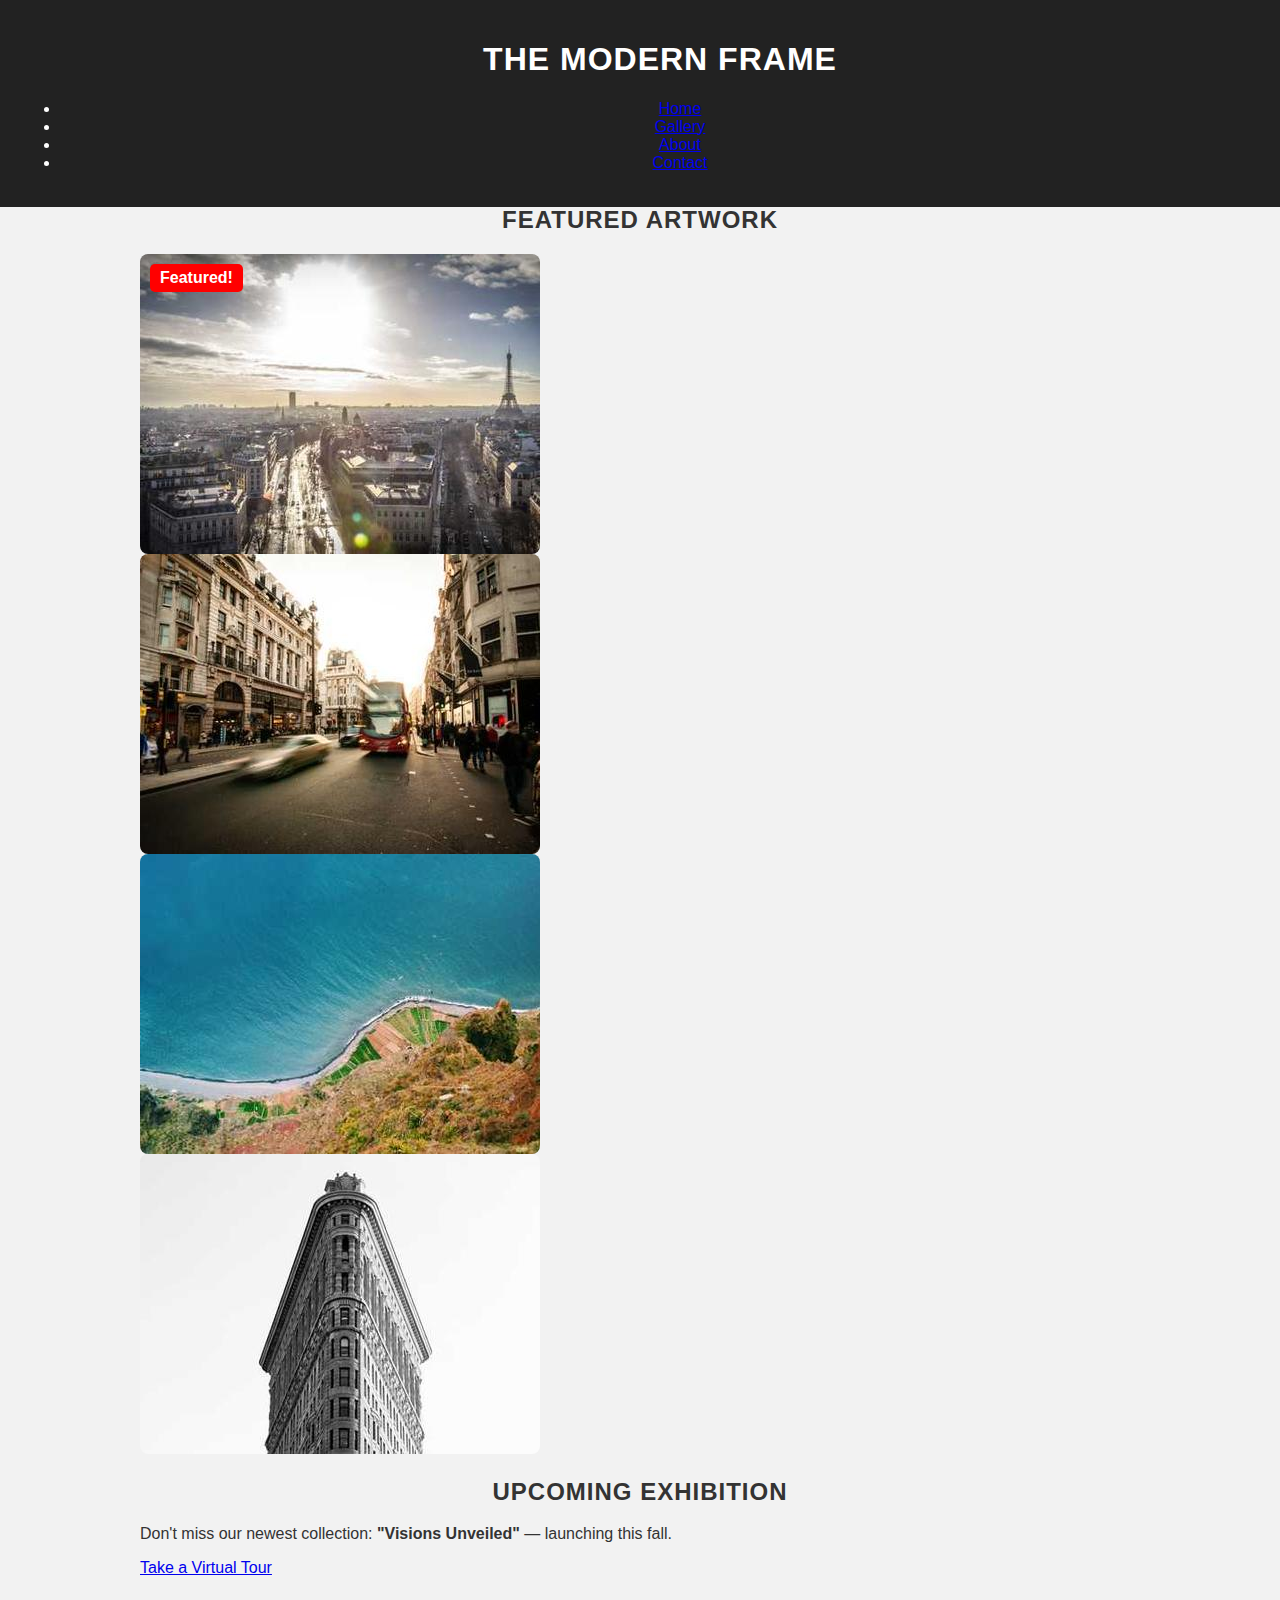
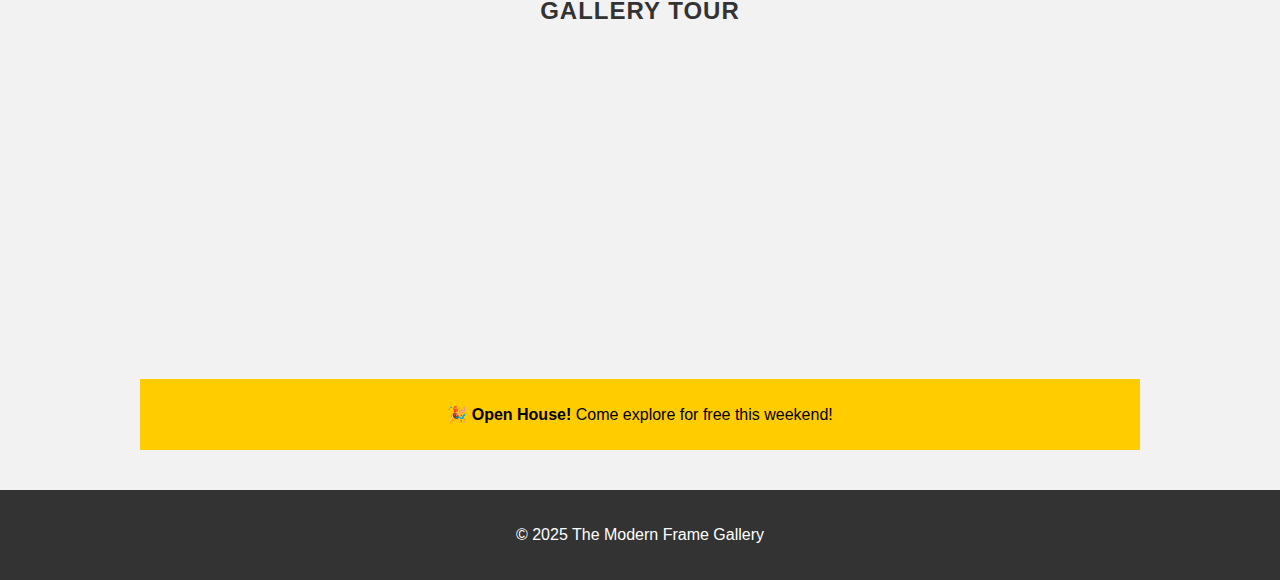
<file: Modern_Frame_Gallery/index.html>
<!DOCTYPE html>
<html lang="en">

<head>
    <meta charset="UTF-8">
    <title>The Modern Frame - Home</title>
    <link rel="stylesheet" href="css/style.css">
</head>

<body>
    <header>
        <h1>The Modern Frame</h1>
        <nav>
            <ul>
                <li><a href="index.html">Home</a></li>
                <li><a href="gallery.html">Gallery</a></li>
                <li><a href="about.html">About</a></li>
                <li><a href="contact.html">Contact</a></li>
            </ul>
        </nav>
    </header>

    <main>
        <section>
            <h2>Welcome to The Modern Frame</h2>
            <p>Discover bold, contemporary pieces by rising and established artists.</p>
        </section>

        <section>
            <h2>Featured Artwork</h2>
            <div class="hero-image">
                <img src="images/420-400x300.jpg" alt="Featured Artwork">
                <img src="images/690-400x300.jpg" alt="Featured Artwork">
                <img src="images/851-400x300.jpg" alt="Featured Artwork">
                <img src="images/939-400x300.jpg" alt="Featured Artwork">
                <span class="badge">Featured!</span>
            </div>
        </section>

        <section>
            <h2>Upcoming Exhibition</h2>
            <p>Don't miss our newest collection: <strong>"Visions Unveiled"</strong> — launching this fall.</p>
            <a href="https://example.com/virtual-tour" target="_blank" rel="noopener">Take a Virtual Tour</a>
        </section>

        <section class="video-tour">
            <h2>Gallery Tour</h2>
            <iframe width="400" height="300" src="https://www.youtube.com/embed/UZ2CADk7EQA"
                title="National Gallery – Complete Virtual Tour" frameborder="0" allowfullscreen></iframe>
        </section>

        <section class="banner">
            <p>🎉 <strong>Open House!</strong> Come explore for free this weekend!</p>
        </section>
    </main>

    <footer>
        <p>&copy; 2025 The Modern Frame Gallery</p>
    </footer>
</body>

</html>
</file>
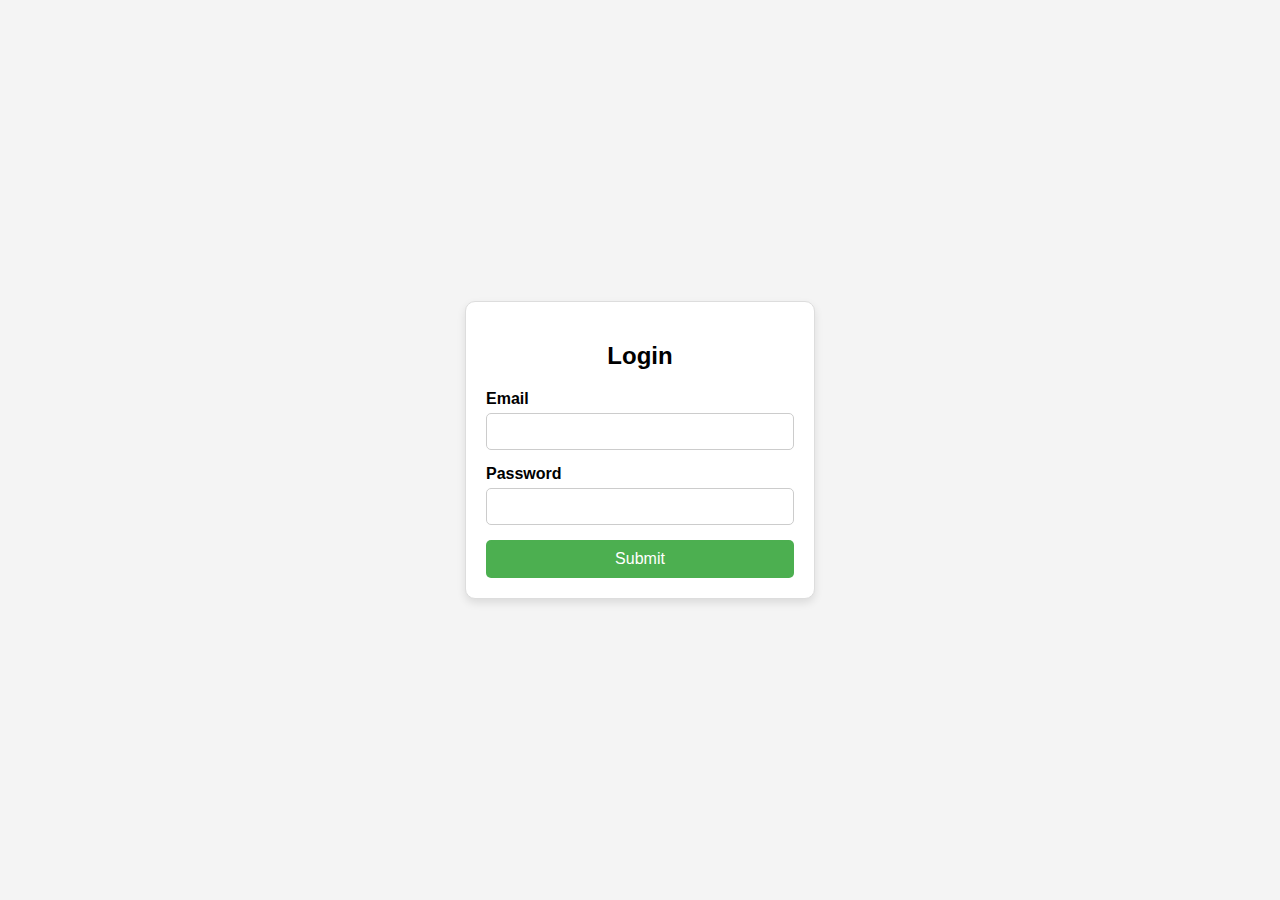
<file: Project 2/index.html>
<!DOCTYPE html>
<html lang="en">

<head>
    <meta charset="UTF-8">
    <title>Login</title>
    <link rel="stylesheet" href="style.css">
</head>

<body>
    <div class="login-container">
        <h2>Login</h2>
        <form>
            <label for="email">Email</label>
            <input type="email" id="email" name="email" required>

            <label for="password">Password</label>
            <input type="password" id="password" name="password" required>

            <button type="submit">Submit</button>
        </form>
    </div>
</body>

</html>
</file>
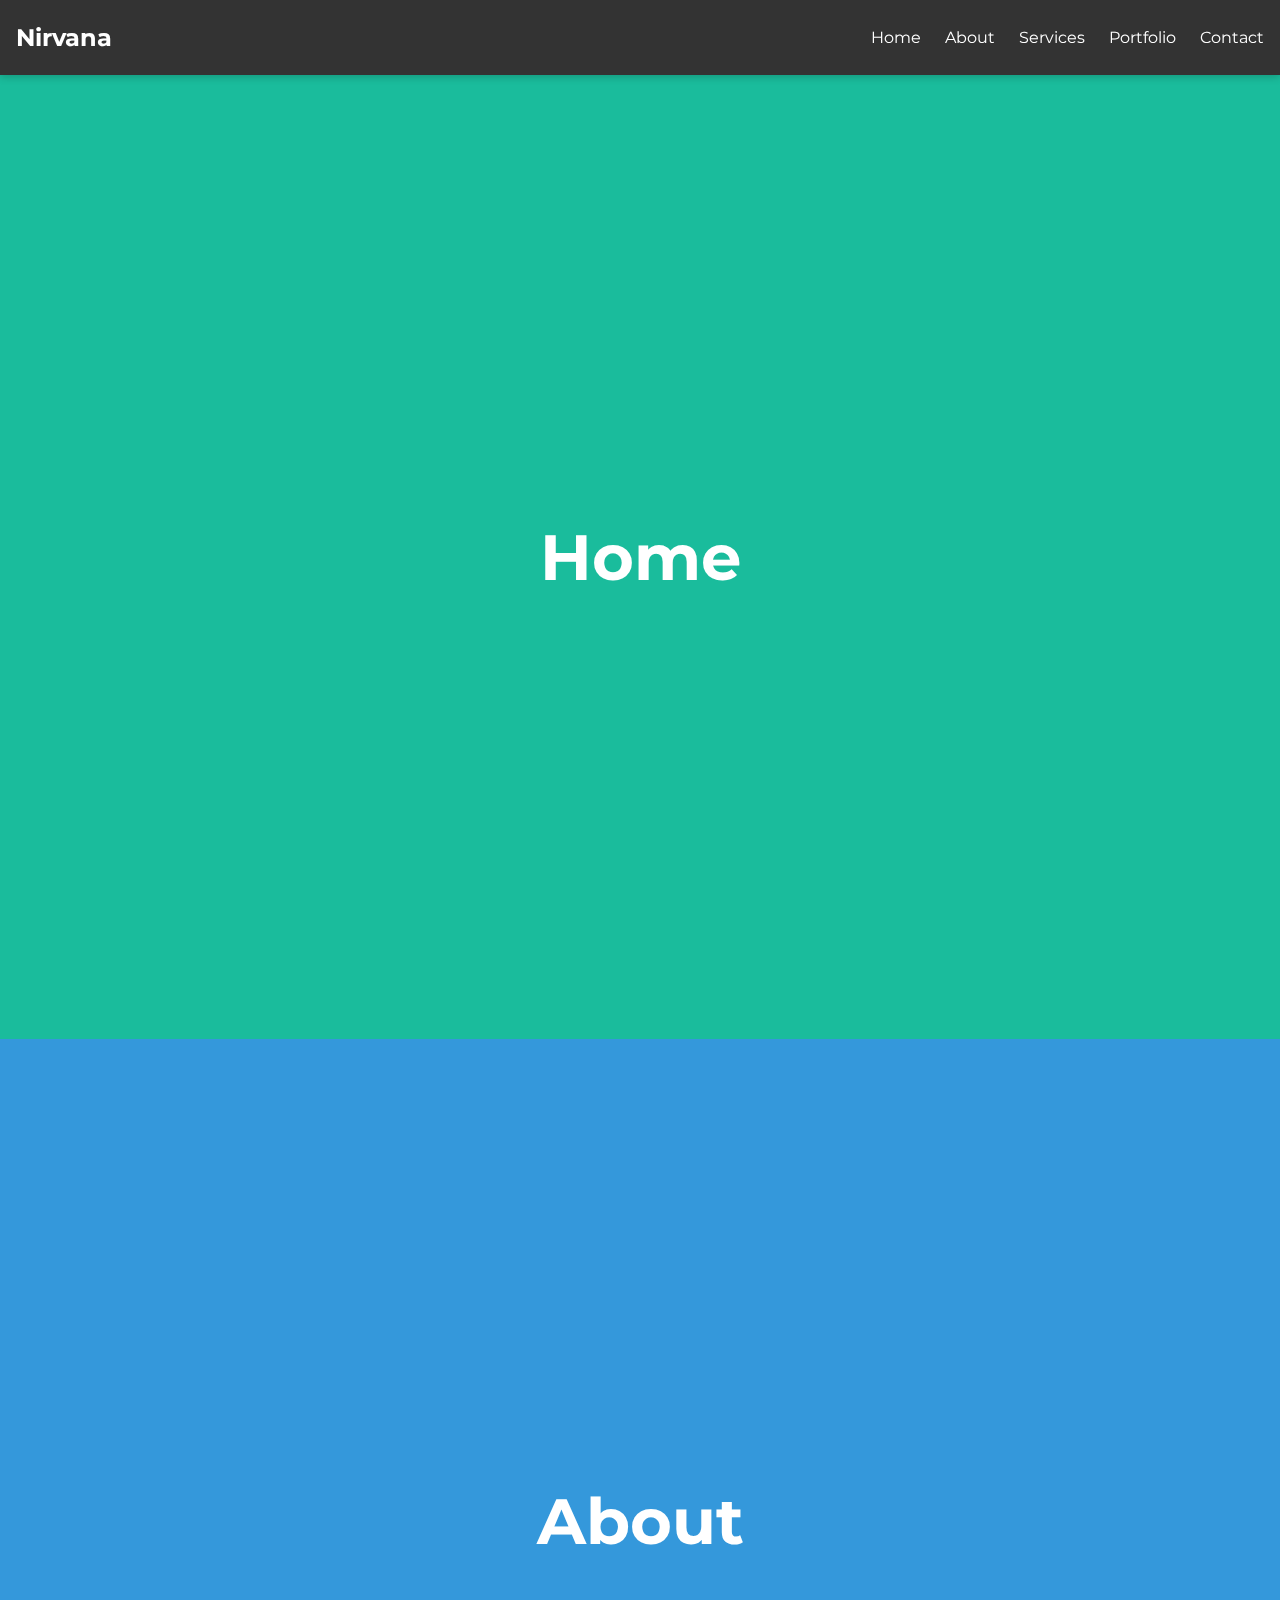
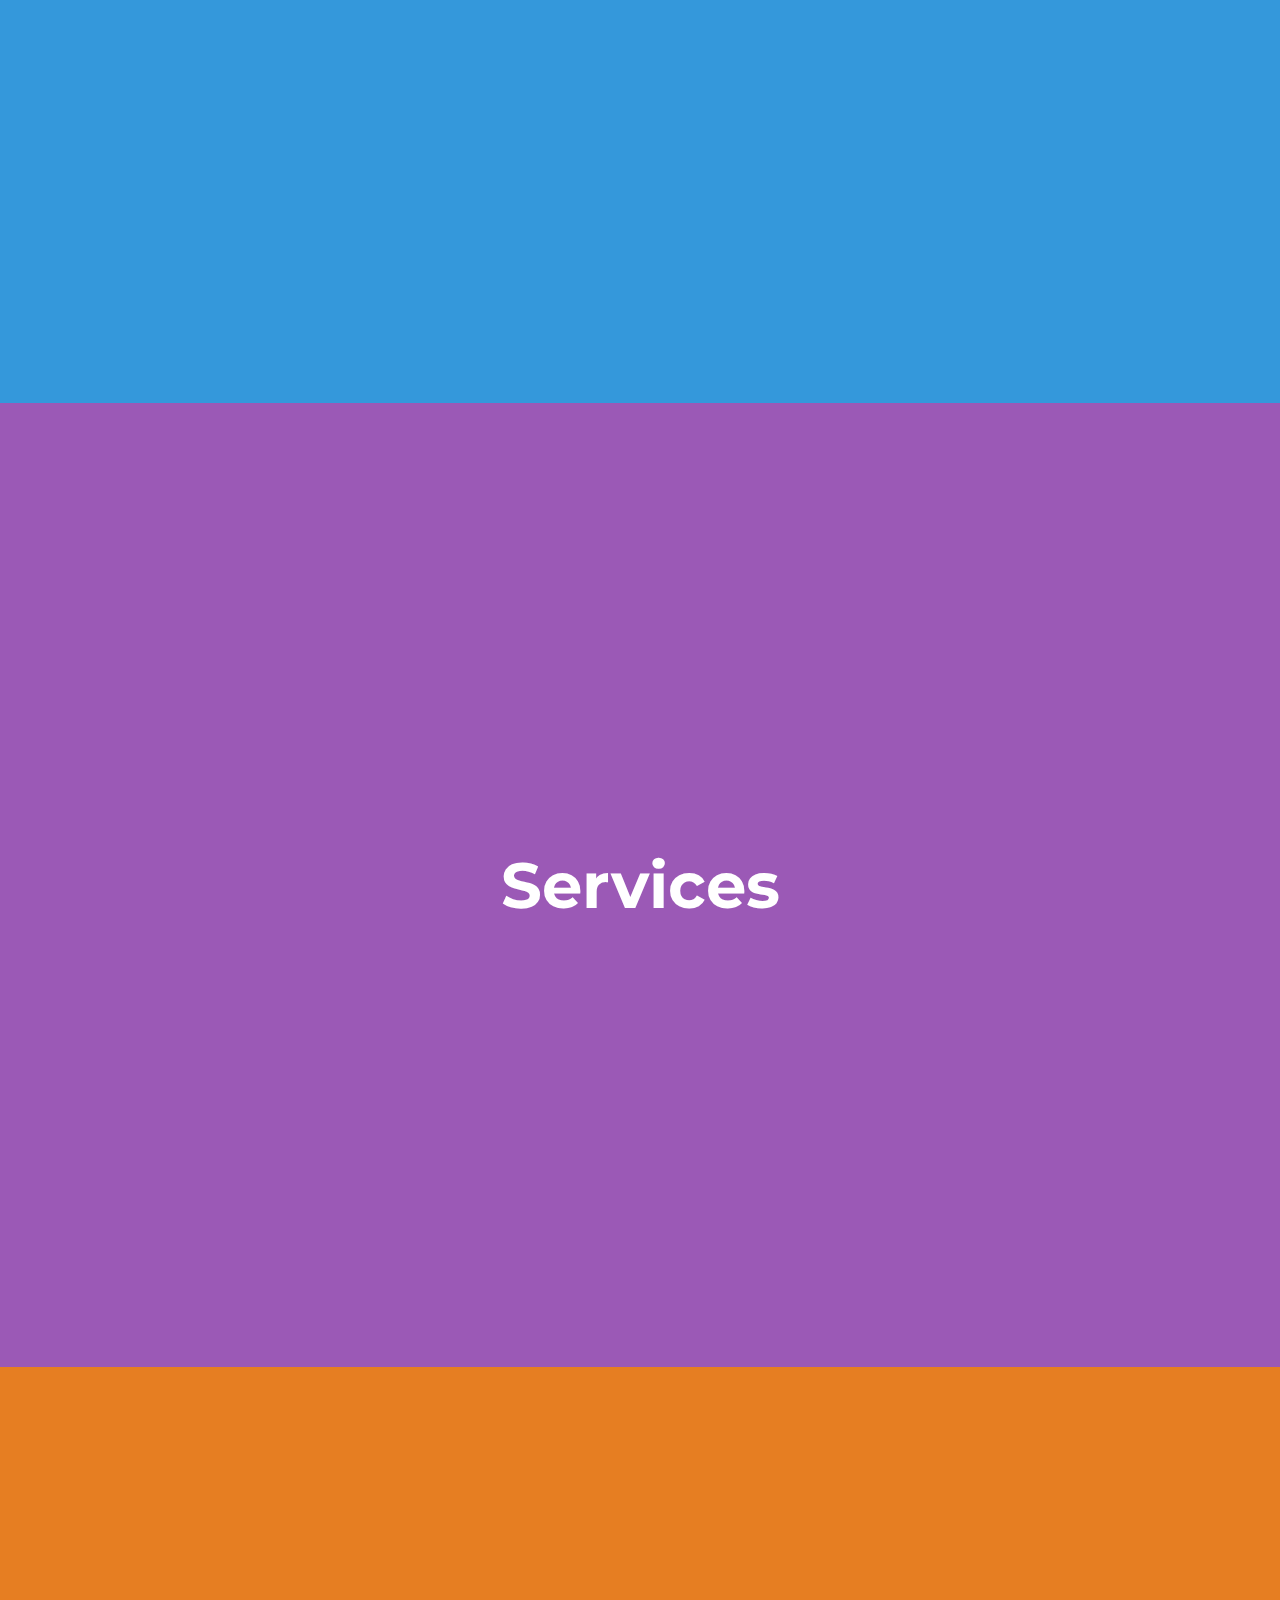
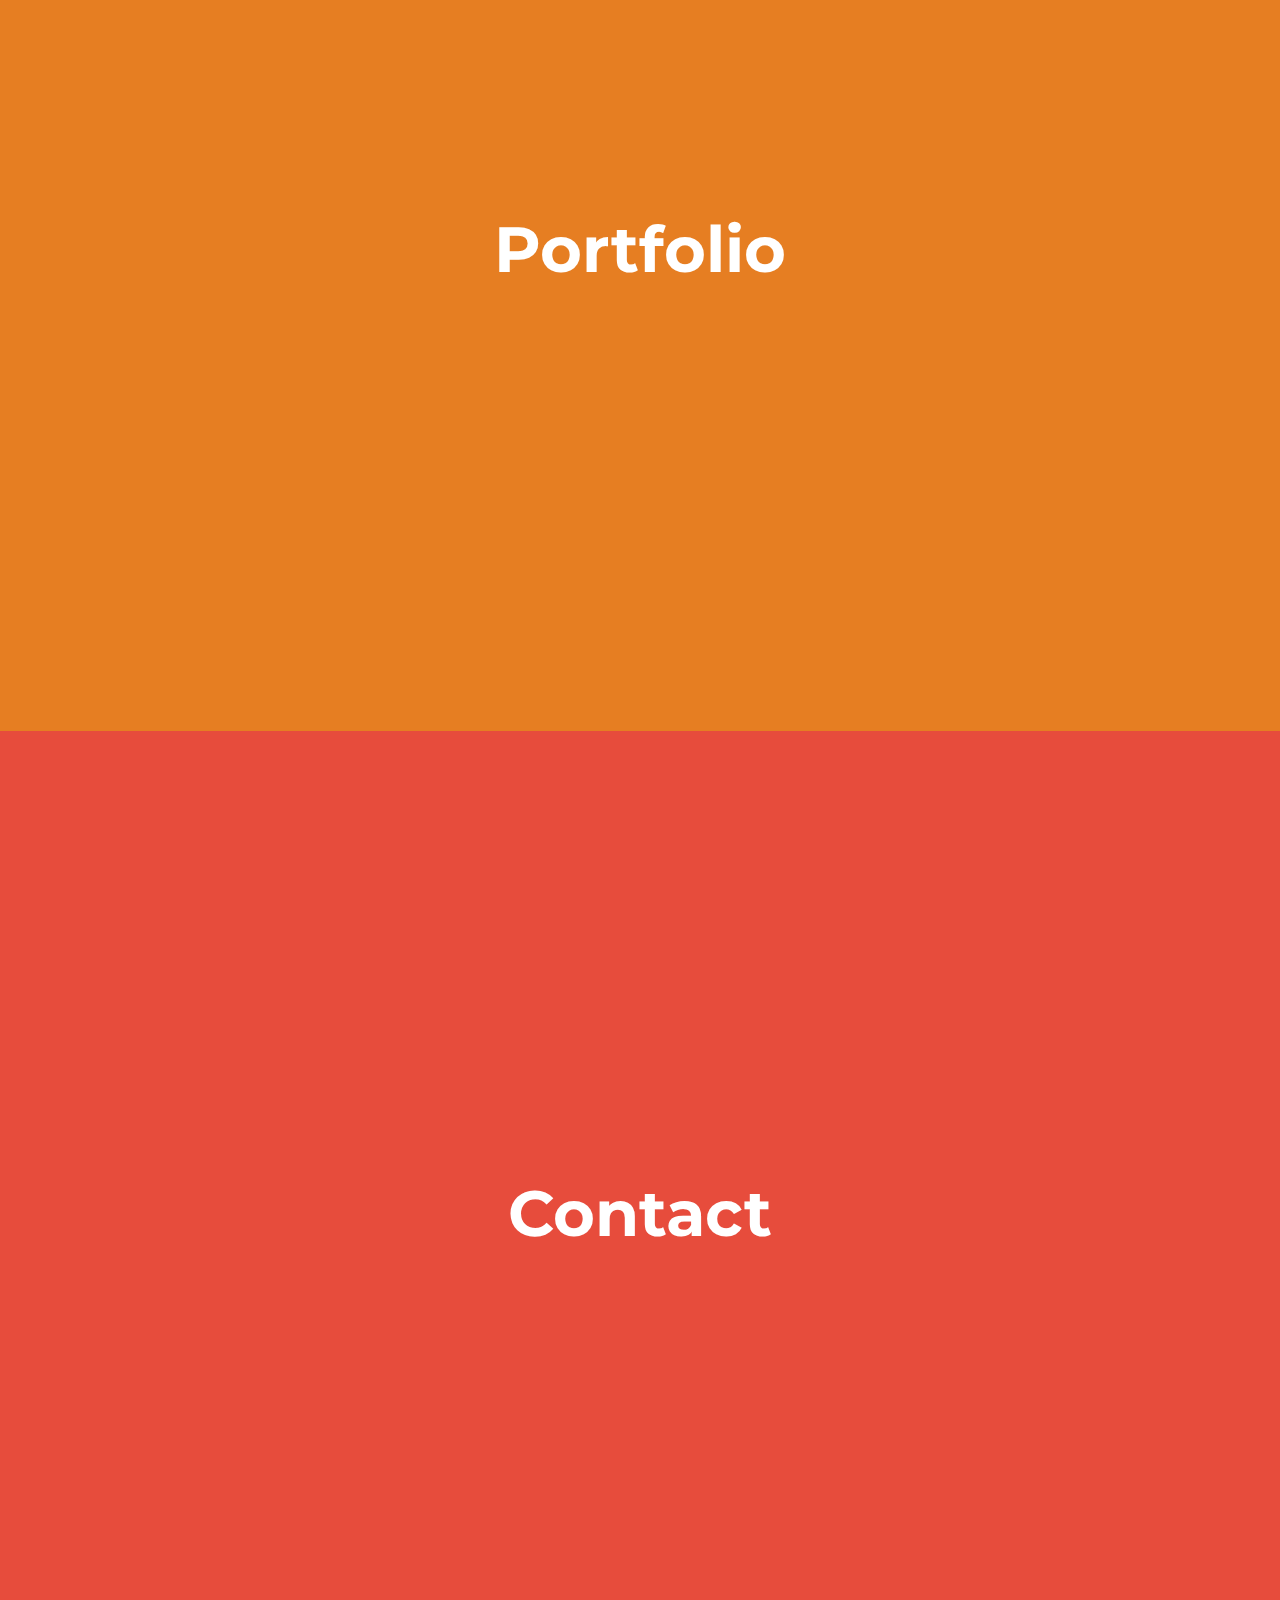
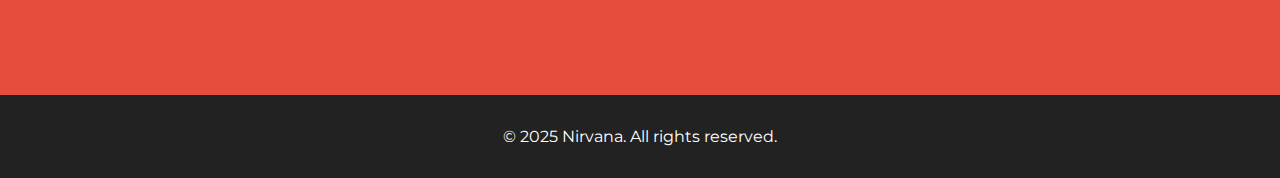
<file: Project 3/index.html>
<!DOCTYPE html>
<html lang="en">

<head>
    <meta charset="UTF-8" />
    <meta name="viewport" content="width=device-width, initial-scale=1.0" />
    <title>Fictional Business</title>
    <link rel="stylesheet" href="style.css" />
    <link href="https://fonts.googleapis.com/css2?family=Montserrat&display=swap" rel="stylesheet" />
</head>

<body>
    <header>
        <nav class="navbar">
            <div class="logo">Nirvana</div>
            <input type="checkbox" id="menu-toggle" />
            <label for="menu-toggle" class="hamburger">&#9776;</label>
            <ul class="nav-links">
                <li><a href="#home">Home</a></li>
                <li><a href="#about">About</a></li>
                <li><a href="#services">Services</a></li>
                <li><a href="#portfolio">Portfolio</a></li>
                <li><a href="#contact">Contact</a></li>
            </ul>
        </nav>
    </header>

    <main>
        <section id="home">
            <h1>Home</h1>
        </section>
        <section id="about">
            <h1>About</h1>
        </section>
        <section id="services">
            <h1>Services</h1>
        </section>
        <section id="portfolio">
            <h1>Portfolio</h1>
        </section>
        <section id="contact">
            <h1>Contact</h1>
        </section>
    </main>

    <footer>
        <p>&copy; 2025 Nirvana. All rights reserved.</p>
    </footer>
</body>

</html>
</file>
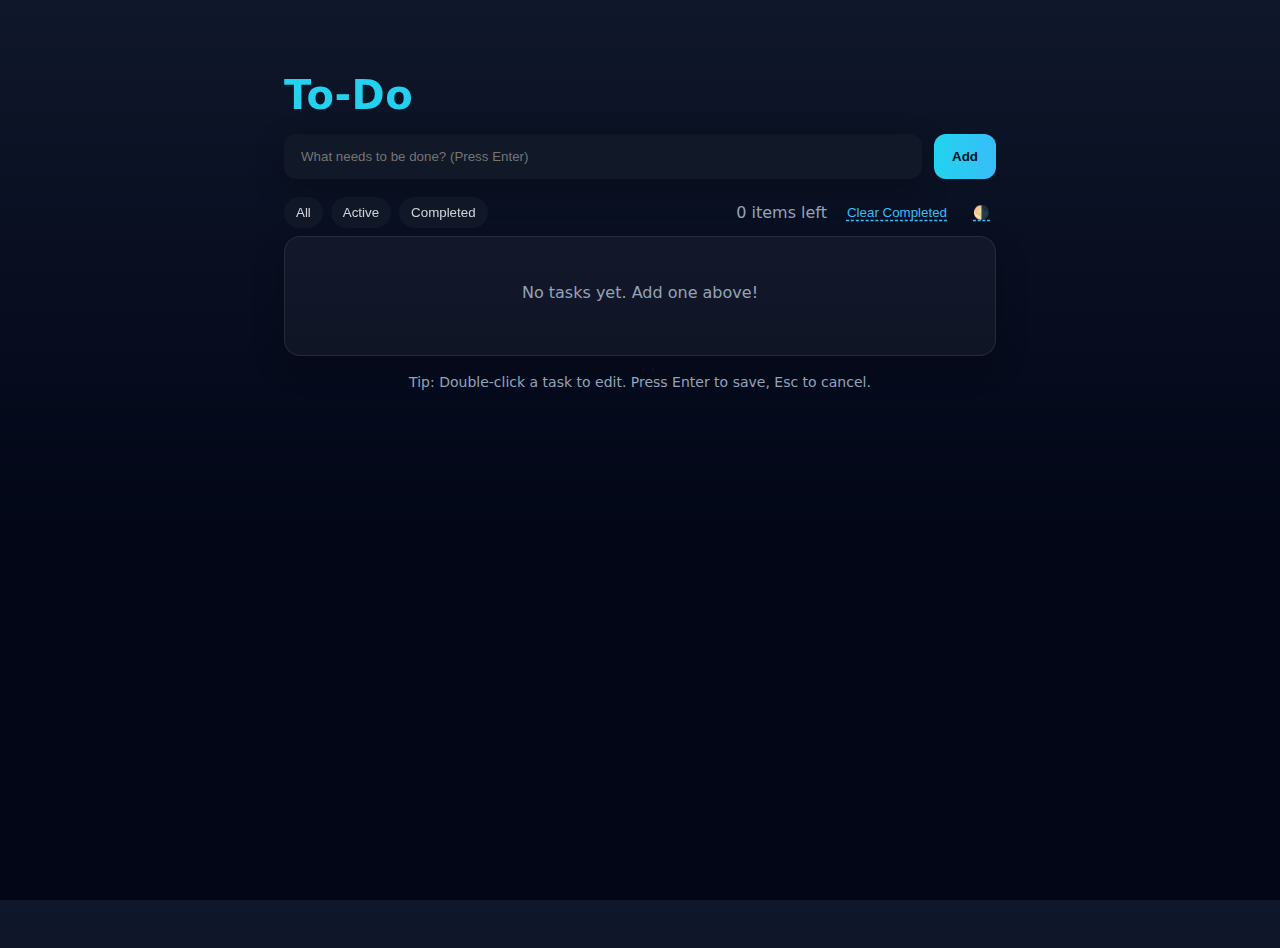
<file: Project 6/index.html>
<!doctype html>
<html lang="en">

<head>
    <meta charset="utf-8" />
    <meta name="viewport" content="width=device-width, initial-scale=1" />
    <title>To-Do</title>
    <link rel="stylesheet" href="styles.css" />
</head>

<body>
    <main class="app" aria-labelledby="app-title">
        <header class="header">
            <h1 id="app-title">To-Do</h1>
            <div class="add-bar">
                <input id="new-todo" class="input" type="text" placeholder="What needs to be done? (Press Enter)"
                    aria-label="New task" autocomplete="off" />
                <button id="add-btn" class="btn" aria-label="Add task">Add</button>
            </div>
        </header>

        <section class="controls" aria-label="List controls">
            <div class="filters" role="tablist" aria-label="Filter tasks">
                <button class="chip active" data-filter="all" role="tab" aria-selected="true">All</button>
                <button class="chip" data-filter="active" role="tab" aria-selected="false">Active</button>
                <button class="chip" data-filter="completed" role="tab" aria-selected="false">Completed</button>
            </div>
            <div class="meta">
                <span id="items-left" class="muted">0 items left</span>
                <button id="clear-completed" class="link" aria-label="Clear completed tasks">Clear Completed</button>
                <button id="toggle-theme" class="link" aria-label="Toggle theme">🌗</button>
            </div>
        </section>

        <section class="list-wrap" aria-live="polite">
            <ul id="todo-list" class="list" role="list"></ul>
            <p id="empty" class="empty muted">No tasks yet. Add one above!</p>
        </section>

        <footer class="footer">
            <span class="muted">Tip: Double-click a task to edit. Press Enter to save, Esc to cancel.</span>
        </footer>
    </main>

    <template id="todo-item-template">
        <li class="item" draggable="true">
            <label class="checkbox">
                <input type="checkbox" aria-label="Mark complete" />
                <span class="check"></span>
            </label>
            <span class="title" tabindex="0"></span>
            <input class="edit" type="text" aria-label="Edit task" />
            <button class="icon-btn destroy" aria-label="Delete task" title="Delete">✖</button>
            <span class="handle" title="Drag to reorder" aria-hidden="true">⋮⋮</span>
        </li>
    </template>

    <script src="script.js"></script>
</body>

</html>
</file>
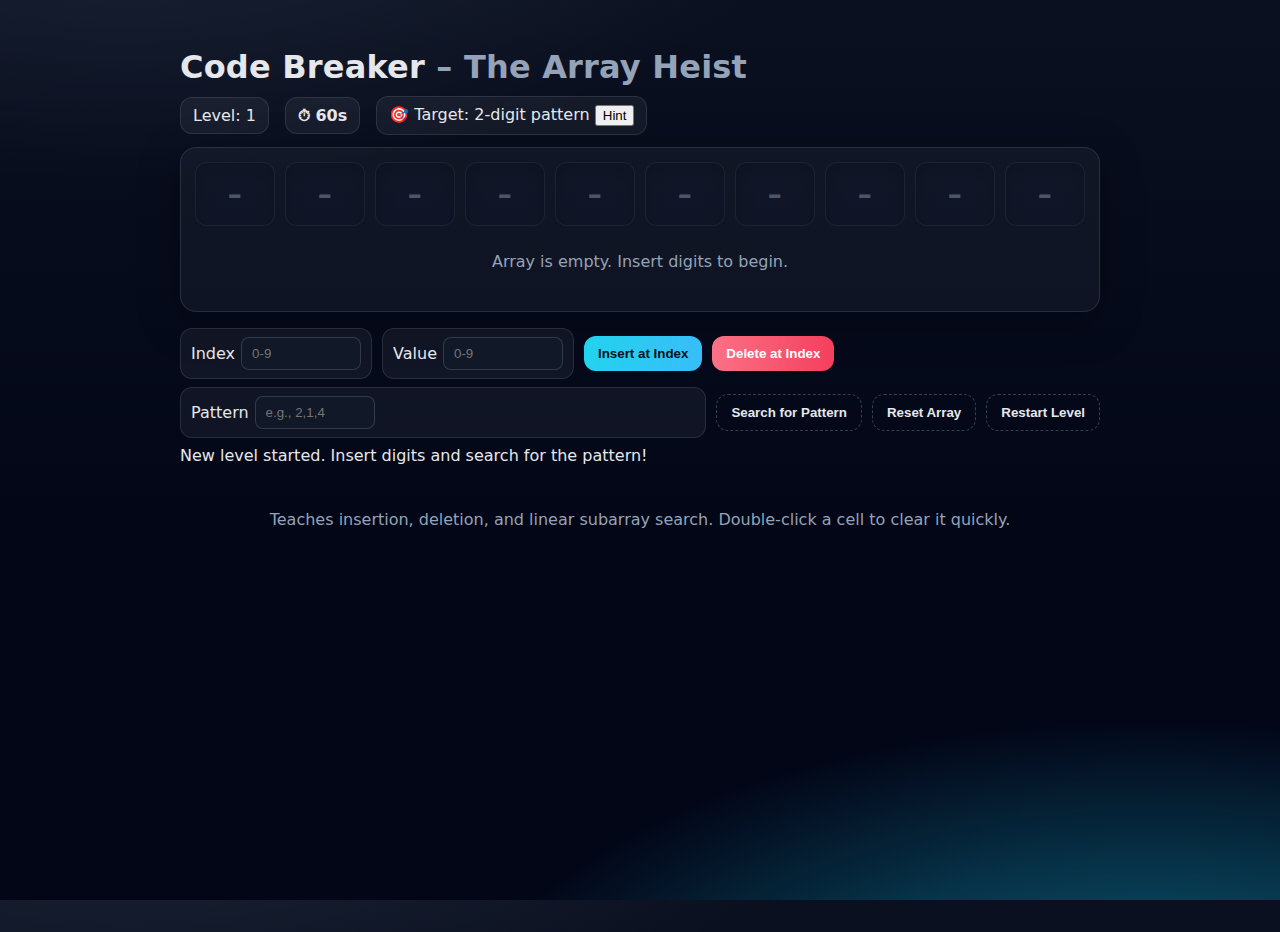
<file: Project 7/index.html>
<!doctype html>
<html lang="en">

<head>
  <meta charset="utf-8" />
  <meta name="viewport" content="width=device-width, initial-scale=1" />
  <title>Code Breaker – The Array Heist</title>
  <link rel="stylesheet" href="styles.css" />
</head>

<body>
  <main class="app" aria-labelledby="app-title">
    <header class="topbar">
      <h1 id="app-title">Code Breaker <span class="muted">– The Array Heist</span></h1>
      <div class="gamestate">
        <div class="level">Level: <span id="level">1</span></div>
        <div class="timer" aria-live="polite">⏱ <span id="time">60</span>s</div>
        <div class="target" aria-live="polite">
          🎯 Target: <span id="target-desc">2-digit pattern</span>
          <button id="hint-btn" class="link" aria-label="Show hint">Hint</button>
          <span id="hint" class="hint" hidden></span>
        </div>
      </div>
    </header>

    <section class="board" aria-label="Array board">
      <div id="array" class="array" role="list"></div>
      <p id="empty-msg" class="empty muted">Array is empty. Insert digits to begin.</p>
    </section>

    <section class="controls" aria-labelledby="ops-title">
      <h2 id="ops-title" class="sr-only">Operations</h2>
      <div class="row">
        <label class="lbl">Index <input id="idx" type="number" min="0" max="9" placeholder="0-9"></label>
        <label class="lbl">Value <input id="val" type="number" min="0" max="9" placeholder="0-9"></label>
        <button id="insert" class="btn">Insert at Index</button>
        <button id="delete" class="btn danger">Delete at Index</button>
      </div>
      <div class="row">
        <label class="lbl grow">Pattern <input id="pattern" type="text" placeholder="e.g., 2,1,4"></label>
        <button id="search" class="btn ghost">Search for Pattern</button>
        <button id="reset" class="btn ghost">Reset Array</button>
        <button id="restart" class="btn ghost">Restart Level</button>
      </div>
    </section>

    <section class="messages" aria-live="polite">
      <div id="msg"></div>
    </section>

    <section class="actions">
      <button id="next-level" class="btn big" hidden>Next Level ▶</button>
    </section>

    <footer class="footer">
      <p class="muted">
        Teaches insertion, deletion, and linear subarray search. Double‑click a cell to clear it quickly.
      </p>
    </footer>
  </main>

  <template id="cell-template">
    <div class="cell" role="listitem" data-filled="false" tabindex="0" aria-label="empty"></div>
  </template>

  <script src="script.js"></script>
</body>

</html>
</file>
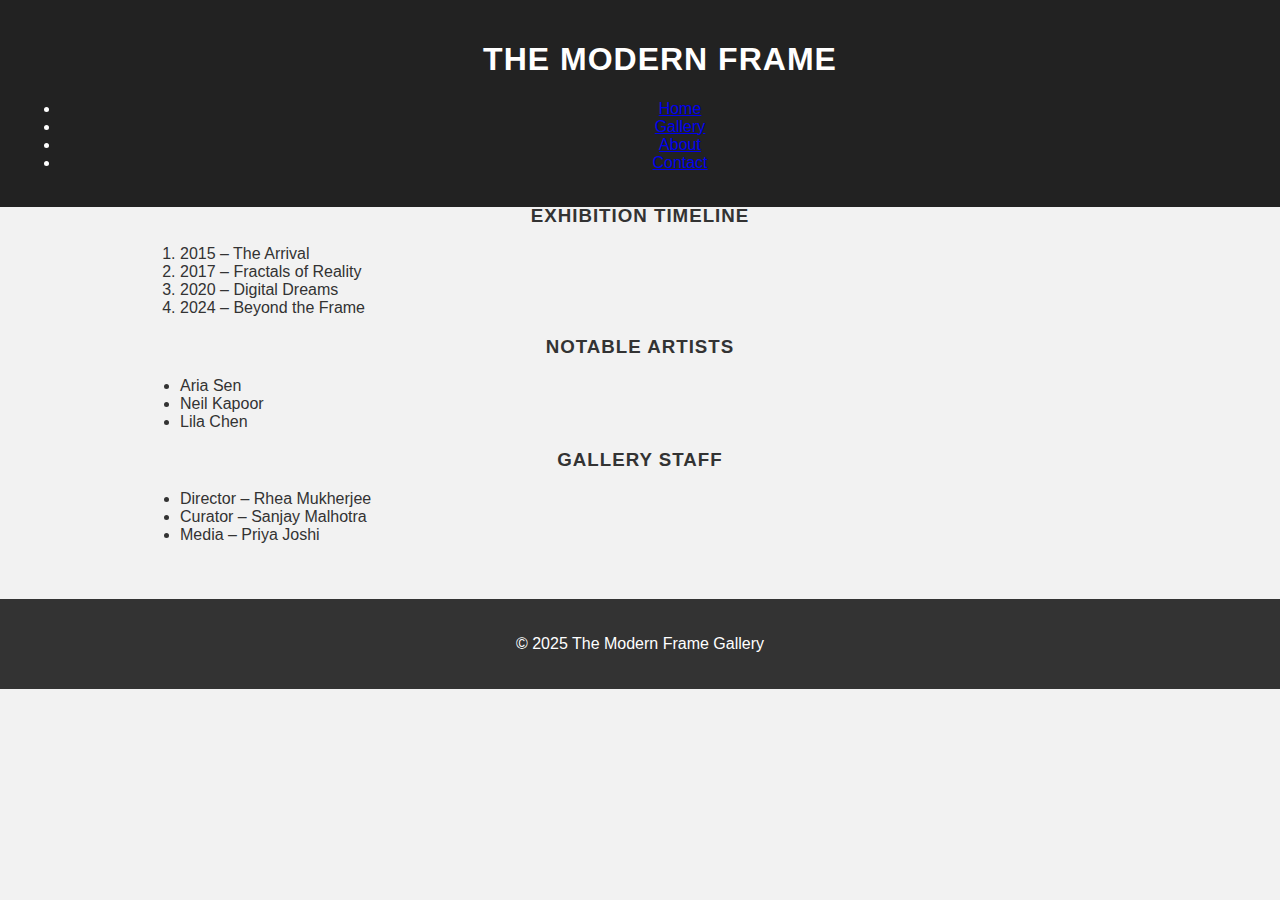
<file: Modern_Frame_Gallery/about.html>
<!DOCTYPE html>
<html lang="en">

<head>
    <meta charset="UTF-8">
    <title>The Modern Frame - About</title>
    <link rel="stylesheet" href="css/style.css">
</head>

<body>
    <header>
        <h1>The Modern Frame</h1>
        <nav>
            <ul>
                <li><a href="index.html">Home</a></li>
                <li><a href="gallery.html">Gallery</a></li>
                <li><a href="about.html">About</a></li>
                <li><a href="contact.html">Contact</a></li>
            </ul>
        </nav>
    </header>

    <main>
        <h2>About the Gallery</h2>
        <section>
            <p>Founded in 2010, The Modern Frame has been a hub for progressive, contemporary artwork and emerging
                voices in visual art.</p>
        </section>

        <section>
            <h3>Exhibition Timeline</h3>
            <ol>
                <li>2015 – The Arrival</li>
                <li>2017 – Fractals of Reality</li>
                <li>2020 – Digital Dreams</li>
                <li>2024 – Beyond the Frame</li>
            </ol>
        </section>

        <section>
            <h3>Notable Artists</h3>
            <ul>
                <li>Aria Sen</li>
                <li>Neil Kapoor</li>
                <li>Lila Chen</li>
            </ul>
        </section>

        <section>
            <h3>Gallery Staff</h3>
            <ul>
                <li>Director – Rhea Mukherjee</li>
                <li>Curator – Sanjay Malhotra</li>
                <li>Media – Priya Joshi</li>
            </ul>
        </section>
    </main>

    <footer>
        <p>&copy; 2025 The Modern Frame Gallery</p>
    </footer>
</body>

</html>
</file>
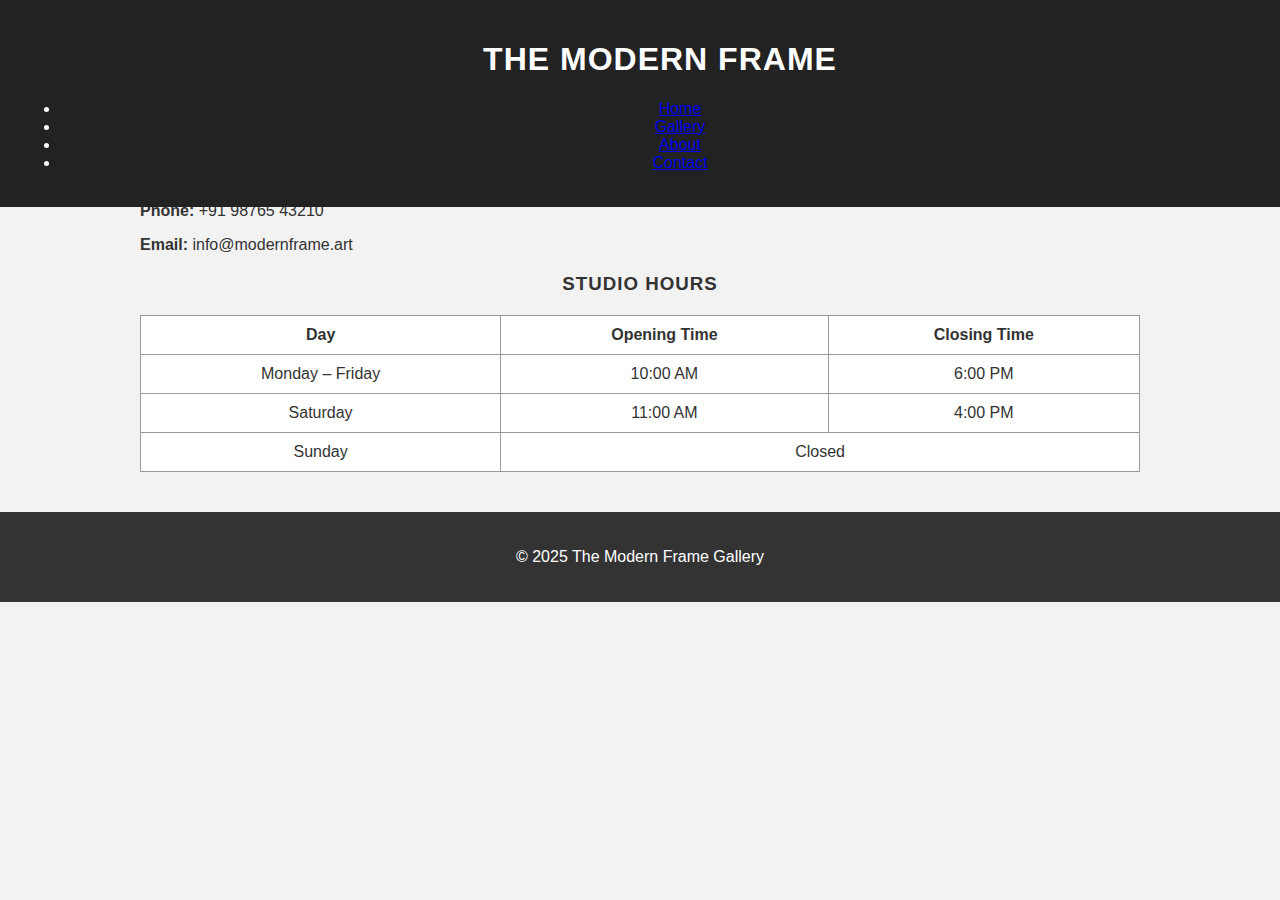
<file: Modern_Frame_Gallery/contact.html>
<!DOCTYPE html>
<html lang="en">

<head>
    <meta charset="UTF-8">
    <title>The Modern Frame - Contact</title>
    <link rel="stylesheet" href="css/style.css">
</head>

<body>
    <header>
        <h1>The Modern Frame</h1>
        <nav>
            <ul>
                <li><a href="index.html">Home</a></li>
                <li><a href="gallery.html">Gallery</a></li>
                <li><a href="about.html">About</a></li>
                <li><a href="contact.html">Contact</a></li>
            </ul>
        </nav>
    </header>

    <main>
        <h2>Contact Information</h2>
        <p><strong>Address:</strong> 456 Canvas Lane, New Delhi, India</p>
        <p><strong>Phone:</strong> +91 98765 43210</p>
        <p><strong>Email:</strong> info@modernframe.art</p>

        <h3>Studio Hours</h3>
        <table>
            <thead>
                <tr>
                    <th>Day</th>
                    <th>Opening Time</th>
                    <th>Closing Time</th>
                </tr>
            </thead>
            <tbody>
                <tr>
                    <td>Monday – Friday</td>
                    <td>10:00 AM</td>
                    <td>6:00 PM</td>
                </tr>
                <tr>
                    <td>Saturday</td>
                    <td>11:00 AM</td>
                    <td>4:00 PM</td>
                </tr>
                <tr>
                    <td>Sunday</td>
                    <td colspan="2">Closed</td>
                </tr>
            </tbody>
        </table>
    </main>

    <footer>
        <p>&copy; 2025 The Modern Frame Gallery</p>
    </footer>
</body>

</html>
</file>
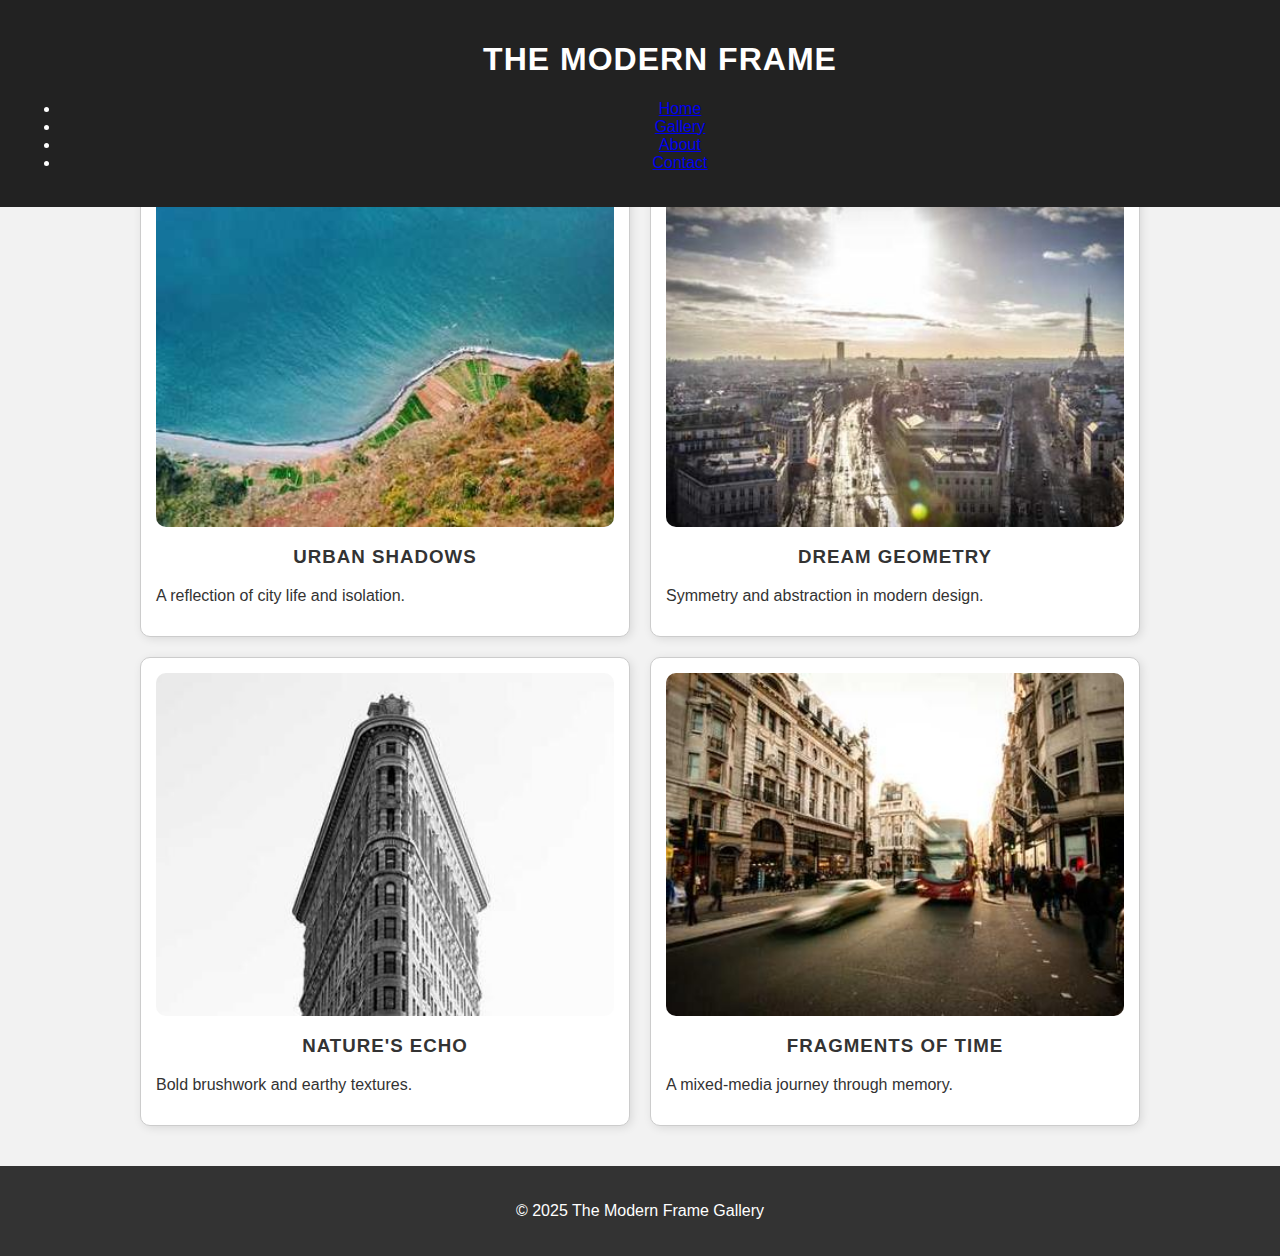
<file: Modern_Frame_Gallery/gallery.html>
<!DOCTYPE html>
<html lang="en">

<head>
    <meta charset="UTF-8">
    <title>The Modern Frame - Gallery</title>
    <link rel="stylesheet" href="css/style.css">
</head>

<body>
    <header>
        <h1>The Modern Frame</h1>
        <nav>
            <ul>
                <li><a href="index.html">Home</a></li>
                <li><a href="gallery.html">Gallery</a></li>
                <li><a href="about.html">About</a></li>
                <li><a href="contact.html">Contact</a></li>
            </ul>
        </nav>
    </header>

    <main>
        <h2>Our Collection</h2>
        <section class="gallery-grid">
            <article>
                <img src="images/851-400x300.jpg" alt="Artwork 1">
                <h3>Urban Shadows</h3>
                <p>A reflection of city life and isolation.</p>
            </article>
            <article>
                <img src="images/420-400x300.jpg" alt="Artwork 2">
                <h3>Dream Geometry</h3>
                <p>Symmetry and abstraction in modern design.</p>
            </article>
            <article>
                <img src="images/939-400x300.jpg" alt="Artwork 3">
                <h3>Nature's Echo</h3>
                <p>Bold brushwork and earthy textures.</p>
            </article>
            <article>
                <img src="images/690-400x300.jpg" alt="Artwork 4">
                <h3>Fragments of Time</h3>
                <p>A mixed-media journey through memory.</p>
            </article>
        </section>
    </main>

    <footer>
        <p>&copy; 2025 The Modern Frame Gallery</p>
    </footer>
</body>

</html>
</file>
<file: Modern_Frame_Gallery/css/style.css>
body {
    font-family: Arial, sans-serif;
    margin: 0;
    padding: 0;
    background-color: #f2f2f2;
    color: #333;
}

header {
    background-color: #222;
    color: white;
    padding: 20px;
    text-align: center;
    position: fixed;
    top: 0;
    width: 100%;
    z-index: 1000;
}

main {
    padding: 100px 20px 40px;
    max-width: 1000px;
    margin: auto;
}

h1,
h2,
h3 {
    text-align: center;
    text-transform: uppercase;
    letter-spacing: 1px;
}

.nav-menu {
    list-style: none;
    padding: 0;
    text-align: center;
}

.nav-menu li {
    display: inline-block;
    margin: 0 15px;
}

.nav-menu a {
    text-decoration: none;
    color: white;
    transition: all 0.3s ease;
}

.nav-menu a:hover {
    color: #ff9800;
    transform: scale(1.1);
}

.gallery-grid {
    display: grid;
    grid-template-columns: repeat(2, 1fr);
    gap: 20px;
}

.gallery-grid article {
    background: white;
    padding: 15px;
    border: 1px solid #ccc;
    border-radius: 10px;
    box-shadow: 2px 2px 10px rgba(0, 0, 0, 0.1);
    transition: transform 0.3s;
}

.gallery-grid article img {
    width: 100%;
    border-radius: 10px;
}

.gallery-grid article:hover {
    transform: scale(1.05);
}

.hero-image {
    position: relative;
    display: inline-block;
}

.hero-image .badge {
    position: absolute;
    top: 10px;
    left: 10px;
    background-color: red;
    color: white;
    padding: 5px 10px;
    border-radius: 5px;
    font-weight: bold;
}

.banner {
    animation: blink 3s infinite;
    background: #ffcc00;
    color: #000;
    text-align: center;
    padding: 10px;
    margin-top: 30px;
}

@keyframes blink {

    0%,
    100% {
        opacity: 1;
    }

    50% {
        opacity: 0.3;
    }
}

table {
    width: 100%;
    border-collapse: collapse;
    margin-top: 20px;
}

table,
th,
td {
    border: 1px solid #999;
    padding: 10px;
    text-align: center;
    background-color: white;
}

ul,
ol {
    margin: 15px auto;
    padding-left: 40px;
}

footer {
    text-align: center;
    padding: 20px;
    background-color: #333;
    color: white;
}

img {
    display: block;
    max-width: 100%;
    height: auto;
    border-radius: 8px;
}

video {
    display: block;
    margin: 20px auto;
}
</file>
<file: Project 3/style.css>
/* Google Font */
body {
    font-family: 'Montserrat', sans-serif;
    margin: 0;
    scroll-behavior: smooth;
}

header {
    position: sticky;
    top: 0;
    z-index: 1000;
}

.navbar {
    background-color: rgba(0, 0, 0, 0.8);
    display: flex;
    align-items: center;
    justify-content: space-between;
    padding: 0.75rem 1rem;
    box-shadow: 0 2px 8px rgba(0, 0, 0, 0.2);
}

.logo {
    font-size: 1.5rem;
    color: white;
    font-weight: bold;
}

.nav-links {
    list-style: none;
    display: flex;
    gap: 1.5rem;
}

.nav-links a {
    color: white;
    text-decoration: none;
    transition: all 0.3s ease;
}

.nav-links a:hover {
    color: #ff9900;
    text-decoration: underline;
}

.hamburger {
    display: none;
    font-size: 2rem;
    color: white;
    cursor: pointer;
}

#menu-toggle {
    display: none;
}

/* Sections Styling */
section {
    height: 100vh;
    padding: 2rem;
    display: flex;
    align-items: center;
    justify-content: center;
    font-size: 2rem;
    color: white;
}

#home {
    background: #1abc9c;
}

#about {
    background: #3498db;
}

#services {
    background: #9b59b6;
}

#portfolio {
    background: #e67e22;
}

#contact {
    background: #e74c3c;
}

footer {
    background-color: #222;
    color: white;
    text-align: center;
    padding: 1rem;
}

/* Mobile Styles */
@media (max-width: 768px) {
    .nav-links {
        flex-direction: column;
        position: absolute;
        top: 60px;
        right: 0;
        background: rgba(0, 0, 0, 0.95);
        width: 100%;
        text-align: center;
        max-height: 0;
        overflow: hidden;
        transition: max-height 0.3s ease-in-out;
    }

    #menu-toggle:checked+.hamburger+.nav-links {
        max-height: 300px;
    }

    .hamburger {
        display: block;
    }
}
</file>
<file: Project 6/styles.css>
:root {
    --bg: #0f172a;
    --panel: #111827;
    --muted: #94a3b8;
    --text: #e5e7eb;
    --accent: #22d3ee;
    --accent-2: #38bdf8;
    --danger: #f87171;
    --ring: 0 0 0 3px rgba(34, 211, 238, .25);
    --shadow: 0 10px 30px rgba(0, 0, 0, .25);
}

:root.light {
    --bg: #f8fafc;
    --panel: #ffffff;
    --muted: #64748b;
    --text: #0f172a;
    --accent: #14b8a6;
    --accent-2: #0ea5e9;
    --danger: #ef4444;
    --ring: 0 0 0 3px rgba(20, 184, 166, .25);
    --shadow: 0 10px 30px rgba(2, 6, 23, .08);
}

* {
    box-sizing: border-box
}

html,
body {
    height: 100%
}

body {
    margin: 0;
    font-family: ui-sans-serif, system-ui, -apple-system, Segoe UI, Roboto, "Helvetica Neue", Arial, "Noto Sans", "Liberation Sans", sans-serif;
    background: linear-gradient(180deg, var(--bg), #020617 60%);
    color: var(--text);
}

.app {
    max-width: 760px;
    margin: 48px auto;
    padding: 24px;
}

.header {
    display: grid;
    gap: 16px;
    margin-bottom: 8px;
}

h1 {
    margin: 0;
    font-size: 40px;
    letter-spacing: .5px;
    font-weight: 800;
    background: linear-gradient(90deg, var(--accent), var(--accent-2));
    -webkit-background-clip: text;
    background-clip: text;
    color: transparent;
}

.add-bar {
    display: flex;
    gap: 12px;
}

.input {
    flex: 1;
    padding: 14px 16px;
    border-radius: 12px;
    border: 1px solid transparent;
    background: var(--panel);
    color: var(--text);
    box-shadow: var(--shadow);
    outline: none;
}

.input:focus {
    box-shadow: var(--shadow), var(--ring);
    border-color: transparent;
}

.btn {
    padding: 12px 18px;
    border: none;
    border-radius: 12px;
    background: linear-gradient(90deg, var(--accent), var(--accent-2));
    color: #001018;
    font-weight: 700;
    cursor: pointer;
}

.btn:active {
    transform: translateY(1px);
}

.controls {
    display: flex;
    justify-content: space-between;
    align-items: center;
    margin: 18px 0 8px;
    gap: 12px;
    flex-wrap: wrap;
}

.filters {
    display: flex;
    gap: 8px;
}

.chip {
    border: none;
    padding: 8px 12px;
    border-radius: 999px;
    background: var(--panel);
    color: var(--text);
    cursor: pointer;
    opacity: .9;
}

.chip.active {
    outline: var(--ring);
}

.meta {
    display: flex;
    align-items: center;
    gap: 14px;
}

.link {
    background: transparent;
    color: var(--accent-2);
    border: none;
    cursor: pointer;
    text-decoration: underline dashed;
    text-underline-offset: 3px;
}

.muted {
    color: var(--muted);
}

.list-wrap {
    background: rgba(255, 255, 255, .04);
    border: 1px solid rgba(148, 163, 184, .15);
    border-radius: 16px;
    box-shadow: var(--shadow);
    padding: 6px;
    min-height: 120px;
}

.list {
    list-style: none;
    margin: 0;
    padding: 0;
}

.item {
    display: grid;
    grid-template-columns: auto 1fr auto auto;
    align-items: center;
    gap: 12px;
    padding: 12px;
    border-radius: 12px;
}

.item+.item {
    border-top: 1px dashed rgba(148, 163, 184, .2);
}

.item.dragging {
    opacity: .5;
}

.checkbox {
    display: inline-flex;
    align-items: center;
    justify-content: center;
    width: 22px;
    height: 22px;
    border-radius: 6px;
    background: var(--panel);
    border: 1px solid rgba(148, 163, 184, .25);
    position: relative;
}

.checkbox input {
    appearance: none;
    width: 0;
    height: 0;
    position: absolute;
}

.check {
    position: absolute;
    inset: 0;
    border-radius: 6px;
}

.checkbox input:checked+.check {
    background: linear-gradient(90deg, var(--accent), var(--accent-2));
}

.title {
    line-height: 1.4;
    outline: none;
}

.title.completed {
    text-decoration: line-through;
    color: var(--muted);
}

.edit {
    display: none;
    width: 100%;
    padding: 8px 10px;
    border-radius: 8px;
    border: 1px solid rgba(148, 163, 184, .35);
    background: var(--panel);
    color: var(--text);
}

.item.editing .title {
    display: none;
}

.item.editing .edit {
    display: block;
}

.icon-btn {
    border: none;
    background: transparent;
    color: var(--danger);
    cursor: pointer;
    font-size: 16px;
}

.handle {
    cursor: grab;
    user-select: none;
    opacity: .6;
}

.empty {
    text-align: center;
    padding: 24px 8px;
}

.footer {
    display: flex;
    justify-content: center;
    margin-top: 18px;
    font-size: 14px;
    color: var(--muted);
}

/* small screens */
@media (max-width:520px) {
    .item {
        grid-template-columns: auto 1fr auto;
    }

    .handle {
        display: none;
    }
}
</file>
<file: Project 7/styles.css>
/* Code Breaker – The Array Heist */
:root {
  --bg: #0b1020;
  --panel: #0f172a;
  --panel-2: #111827;
  --text: #e5e7eb;
  --muted: #94a3b8;
  --accent: #22d3ee;
  --accent-2: #38bdf8;
  --danger: #ef4444;
  --good: #34d399;
  --warn: #fbbf24;
  --ring: 0 0 0 3px rgba(34, 211, 238, .25);
  --shadow: 0 10px 40px rgba(0, 0, 0, .35);
}

* {
  box-sizing: border-box
}

html,
body {
  height: 100%
}

body {
  margin: 0;
  font-family: ui-sans-serif, system-ui, -apple-system, Segoe UI, Roboto, "Helvetica Neue", Arial, "Noto Sans", "Liberation Sans", sans-serif;
  color: var(--text);
  background:
    radial-gradient(1200px 600px at 10% -20%, #1e293b 0%, transparent 60%),
    radial-gradient(1200px 600px at 90% 120%, #0e7490 0%, transparent 60%),
    linear-gradient(180deg, var(--bg), #020617 60%);
  min-height: 100%;
}

.app {
  max-width: 960px;
  margin: 32px auto;
  padding: 16px 20px 40px
}

.topbar {
  display: flex;
  flex-direction: column;
  gap: 10px;
  margin-bottom: 12px
}

h1 {
  margin: 0;
  font-size: 32px;
  font-weight: 800;
  letter-spacing: .2px
}

h1 .muted {
  color: var(--muted);
  font-weight: 700
}

.gamestate {
  display: flex;
  gap: 16px;
  flex-wrap: wrap;
  align-items: center
}

.level,
.timer,
.target {
  background: rgba(255, 255, 255, .05);
  border: 1px solid rgba(148, 163, 184, .18);
  padding: 8px 12px;
  border-radius: 12px
}

.timer {
  font-weight: 700
}

.hint {
  margin-left: 8px;
  color: var(--accent-2)
}

.board {
  border-radius: 16px;
  background: rgba(255, 255, 255, .04);
  border: 1px solid rgba(148, 163, 184, .18);
  box-shadow: var(--shadow);
  padding: 14px;
  margin-top: 6px
}

.array {
  display: grid;
  grid-template-columns: repeat(10, minmax(48px, 1fr));
  gap: 10px;
  align-items: center;
  justify-items: center
}

.cell {
  width: 100%;
  height: 64px;
  border-radius: 12px;
  background: var(--panel);
  display: flex;
  align-items: center;
  justify-content: center;
  font-size: 28px;
  font-weight: 800;
  letter-spacing: .5px;
  border: 1px solid rgba(148, 163, 184, .2);
  transition: transform .25s ease, opacity .25s ease, background-color .2s ease, border-color .2s ease;
  box-shadow: 0 6px 18px rgba(0, 0, 0, .25) inset;
  user-select: none;
}

.cell[data-filled="false"] {
  opacity: .45;
  color: var(--muted)
}

.cell.inserted {
  animation: pop-in .25s ease
}

.cell.deleted {
  animation: shrink-out .28s ease
}

.cell.slide-right {
  transform: translateX(12px)
}

.cell.slide-left {
  transform: translateX(-12px)
}

.cell.highlight {
  outline: var(--ring)
}

.cell.match {
  background: rgba(52, 211, 153, .2);
  border-color: #34d399
}

.cell.mismatch {
  background: rgba(239, 68, 68, .12);
  border-color: #ef4444
}

.empty {
  text-align: center;
  padding: 10px 4px;
  color: var(--muted)
}

.controls {
  margin-top: 16px;
  display: flex;
  flex-direction: column;
  gap: 8px
}

.row {
  display: flex;
  gap: 10px;
  flex-wrap: wrap;
  align-items: center
}

.lbl {
  display: flex;
  align-items: center;
  gap: 6px;
  background: rgba(255, 255, 255, .05);
  border: 1px solid rgba(148, 163, 184, .18);
  padding: 8px 10px;
  border-radius: 12px
}

.lbl input {
  width: 120px;
  max-width: 150px;
  padding: 8px 10px;
  border-radius: 8px;
  border: 1px solid rgba(148, 163, 184, .25);
  background: var(--panel-2);
  color: var(--text);
  outline: none
}

.lbl input:focus {
  border-color: transparent;
  box-shadow: var(--ring)
}

.lbl.grow {
  flex: 1
}

.btn {
  padding: 10px 14px;
  border: none;
  border-radius: 12px;
  background: linear-gradient(90deg, var(--accent), var(--accent-2));
  color: #001018;
  font-weight: 800;
  cursor: pointer
}

.btn.ghost {
  background: transparent;
  border: 1px dashed rgba(148, 163, 184, .35);
  color: var(--text)
}

.btn.danger {
  background: linear-gradient(90deg, #fb7185, #f43f5e);
  color: white
}

.btn.big {
  padding: 12px 18px;
  font-size: 16px
}

.btn:active {
  transform: translateY(1px)
}

.messages {
  min-height: 28px;
  margin-top: 8px
}

#msg {
  color: var(--text)
}

.footer {
  display: flex;
  justify-content: center;
  margin-top: 20px;
  color: var(--muted)
}

.sr-only {
  position: absolute;
  width: 1px;
  height: 1px;
  padding: 0;
  margin: -1px;
  overflow: hidden;
  clip: rect(0, 0, 0, 0);
  white-space: nowrap;
  border: 0
}

@keyframes pop-in {
  from {
    transform: scale(.85);
    opacity: 0
  }

  to {
    transform: scale(1);
    opacity: 1
  }
}

@keyframes shrink-out {
  from {
    transform: scale(1);
    opacity: 1
  }

  to {
    transform: scale(.85);
    opacity: .2
  }
}
</file>
<file: Project 2/style.css>
/* Reset default margin and set up the page */
body {
    margin: 0;
    padding: 0;
    box-sizing: border-box;
    font-family: Arial, sans-serif;
    height: 100vh;
    display: flex;
    align-items: center;
    justify-content: center;
    background-color: #f4f4f4;
}

*,
*::before,
*::after {
    box-sizing: inherit;
}

/* Login Card */
.login-container {
    width: 350px;
    padding: 20px;
    border: 1px solid #ddd;
    border-radius: 10px;
    background-color: #fff;
    box-shadow: 0 4px 8px rgba(0, 0, 0, 0.1);
}

/* Heading */
.login-container h2 {
    text-align: center;
    margin-bottom: 20px;
}

/* Labels and Inputs */
.login-container label {
    display: block;
    margin-bottom: 5px;
    font-weight: bold;
    text-align: left;
}

.login-container input {
    width: 100%;
    padding: 10px;
    margin-bottom: 15px;
    border: 1px solid #ccc;
    border-radius: 5px;
}

/* Button */
.login-container button {
    width: 100%;
    padding: 10px;
    background-color: #4CAF50;
    color: white;
    border: none;
    border-radius: 5px;
    font-size: 16px;
    cursor: pointer;
    text-align: center;
}

.login-container button:hover {
    background-color: #45a049;
}
</file>
